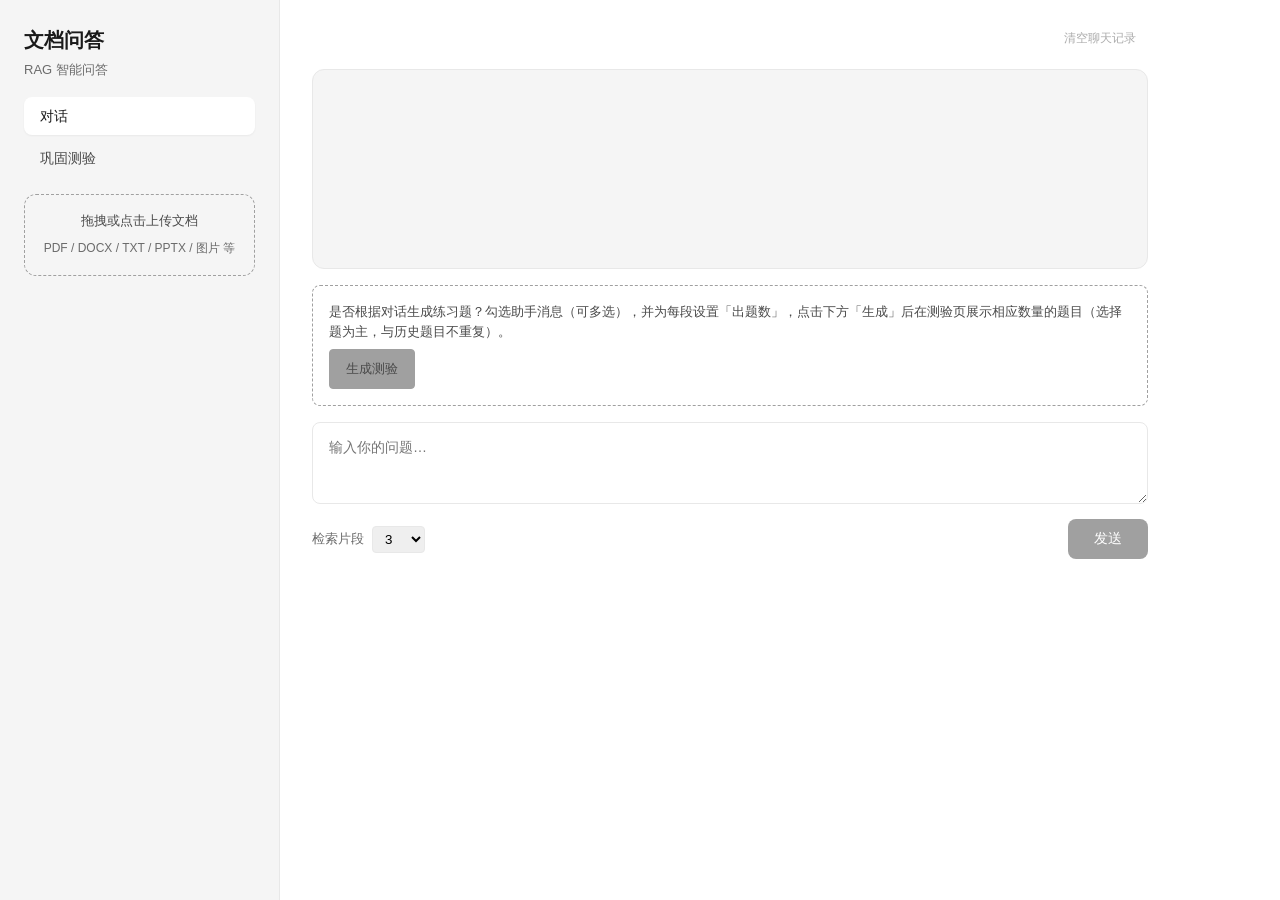
<file: frontend/index.html>
<!DOCTYPE html>
<html lang="zh-CN">
<head>
    <meta charset="UTF-8">
    <meta name="viewport" content="width=device-width, initial-scale=1.0">
    <title>文档问答 · 对话</title>
    <link rel="stylesheet" href="styles.css">
</head>
<body class="app-shell">
    <aside class="sidebar" aria-label="导览">
        <div class="sidebar-brand">
            <h1>文档问答</h1>
            <p class="subtitle">RAG 智能问答</p>
        </div>
        <nav class="sidebar-nav">
            <a href="index.html" class="nav-link active">对话</a>
            <a href="quiz.html" class="nav-link">巩固测验</a>
        </nav>
        <div class="sidebar-upload">
            <div class="upload-zone compact" id="uploadZone">
                <div class="upload-content">
                    <p>拖拽或点击上传文档</p>
                    <span class="hint">PDF / DOCX / TXT / PPTX / 图片 等</span>
                </div>
                <input type="file" id="fileInput" multiple hidden>
            </div>
            <div class="file-list" id="fileList"></div>
        </div>
    </aside>

    <main class="main-panel">
        <section class="chat-section">
            <div class="chat-toolbar">
                <button type="button" id="clearChatBtn" class="chat-toolbar-btn" disabled>清空聊天记录</button>
            </div>
            <div id="chatMessages" class="chat-messages" aria-live="polite"></div>
            <div class="chat-generate-bar" id="generateBar">
                <p class="generate-hint">是否根据对话生成练习题？勾选助手消息（可多选），并为每段设置「出题数」，点击下方「生成」后在测验页展示相应数量的题目（选择题为主，与历史题目不重复）。</p>
                <button type="button" id="generateQuizBtn" class="submit-btn secondary-btn" disabled>生成测验</button>
            </div>
            <div class="chat-composer">
                <textarea id="questionInput" placeholder="输入你的问题…" rows="3"></textarea>
                <div class="controls">
                    <label class="inline-label">
                        检索片段
                        <select id="topKSelect">
                            <option value="1">1</option>
                            <option value="3" selected>3</option>
                            <option value="5">5</option>
                            <option value="10">10</option>
                        </select>
                    </label>
                    <button id="submitBtn" class="submit-btn" disabled>
                        <span class="btn-text">发送</span>
                        <span class="btn-loading">
                            <svg class="spinner" viewBox="0 0 24 24">
                                <circle cx="12" cy="12" r="10" stroke="currentColor" stroke-width="2" fill="none" stroke-dasharray="60" stroke-linecap="round"/>
                            </svg>
                        </span>
                    </button>
                </div>
            </div>
        </section>

        <section class="result-section" id="resultSection">
            <div class="sources-card" id="sourcesCard">
                <div class="card-header" id="sourcesHeader">
                    <h3>相关文档片段 <span class="count" id="sourcesCount"></span></h3>
                    <button type="button" class="toggle-btn" id="toggleSources" aria-expanded="true">
                        <svg viewBox="0 0 24 24" fill="none" stroke="currentColor" stroke-width="2">
                            <path d="M6 9l6 6 6-6"/>
                        </svg>
                    </button>
                </div>
                <div class="card-body" id="sourcesBody">
                    <div class="notice-banner" id="kbNotice" style="display:none"></div>
                    <div class="sources-list" id="sourcesList"></div>
                </div>
            </div>
        </section>
    </main>

    <div class="toast" id="toast">
        <span class="toast-message"></span>
    </div>

    <script src="app.js"></script>
</body>
</html>
</file>
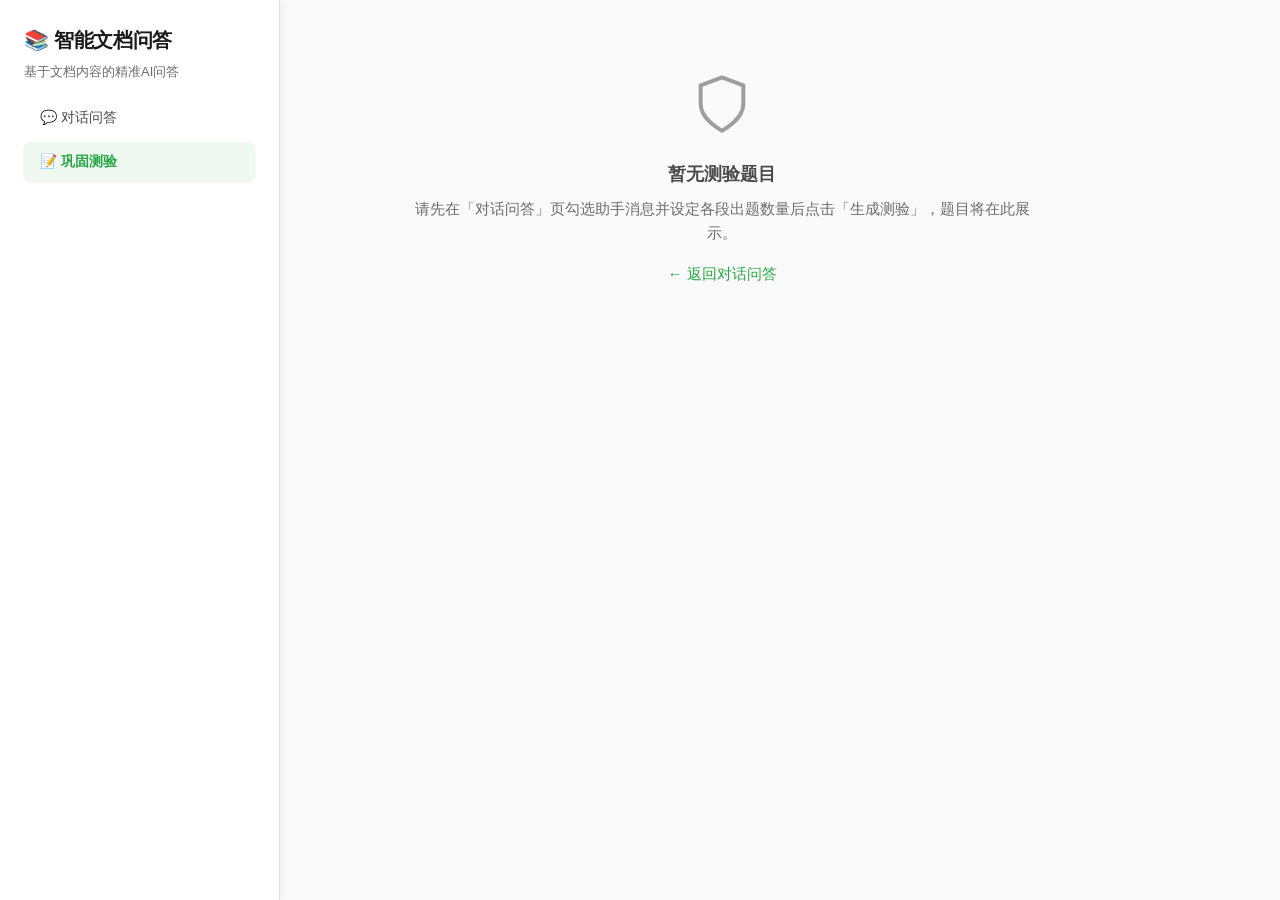
<file: quiz.html>
<!DOCTYPE html>
<html lang="zh-CN">
<head>
    <meta charset="UTF-8">
    <meta name="viewport" content="width=device-width, initial-scale=1.0">
    <meta name="description" content="巩固测验 - 基于文档问答生成的练习题">
    <title>📝 巩固测验</title>
    <link rel="stylesheet" href="styles.css">
    <link rel="icon" type="image/x-icon" href="data:image/svg+xml;utf8,<svg xmlns='http://www.w3.org/2000/svg' viewBox='0 0 24 24' fill='%2328a745'><path d='M12 2C6.48 2 2 6.48 2 12s4.48 10 10 10 10-4.48 10-10S17.52 2 12 2zm-2 15l-5-5 1.41-1.41L10 14.17l7.59-7.59L19 8l-9 9z'/></svg>">
</head>
<body class="app-shell">
    <aside class="sidebar" aria-label="导览">
        <div class="sidebar-brand">
            <h1>📚 智能文档问答</h1>
            <p class="subtitle">基于文档内容的精准AI问答</p>
        </div>
        <nav class="sidebar-nav">
            <a href="index.html" class="nav-link">💬 对话问答</a>
            <a href="quiz.html" class="nav-link active">📝 巩固测验</a>
        </nav>
    </aside>

    <main class="main-panel quiz-page">
        <section class="quiz-section">
            <div id="quizEmpty" class="quiz-empty">
                <div style="margin-bottom: var(--spacing-md);">
                    <svg viewBox="0 0 24 24" width="64" height="64" fill="none" stroke="currentColor" stroke-width="1.5" style="color: var(--color-gray-300);">
                        <path d="M12 22s8-4 8-10V5l-8-3-8 3v7c0 6 8 10 8 10z"/>
                    </svg>
                </div>
                <h3 style="color: var(--color-gray-700); margin-bottom: var(--spacing-sm);">暂无测验题目</h3>
                <p style="color: var(--color-gray-500); line-height: 1.6;">
                    请先在「对话问答」页勾选助手消息并设定各段出题数量后点击「生成测验」，题目将在此展示。
                </p>
                <a href="index.html" class="link-btn">← 返回对话问答</a>
            </div>
            
            <div id="quizInteractive" style="display:none">
                <div class="card-header" style="background: var(--primary-light); border-color: var(--primary-color);">
                    <h2 class="quiz-page-title">📝 巩固测验</h2>
                    <span class="hint" id="quizTypeHint" style="background: var(--primary-color); color: white; padding: 4px 8px; border-radius: var(--radius-sm);">混合题型</span>
                </div>
                
                <div class="card-body">
                    <div id="quizBody"></div>
                </div>
                
                <div class="quiz-actions">
                    <button type="button" id="submitQuizBtn" class="submit-btn">✅ 提交判分</button>
                    <button type="button" id="resetQuizBtn" class="secondary-btn" style="margin-left: var(--spacing-sm);">🔄 重新答题</button>
                </div>
            </div>
            
            <div id="gradeCard" class="grade-card" style="display:none;">
                <div class="card-header">
                    <h3>🎯 判分结果</h3>
                    <button type="button" id="restartQuizBtn" class="secondary-btn">🔄 重新测验</button>
                </div>
                
                <div class="card-body">
                    <div class="grade-summary" id="gradeSummary"></div>
                    <div class="grade-items" id="gradeItems"></div>
                    <div class="grade-analysis" id="gradeAnalysis"></div>
                </div>
            </div>
        </section>
    </main>

    <div class="toast" id="toast">
        <span class="toast-message"></span>
    </div>

    <script>
(function () {
    const isGitHubPages = window.location.hostname.endsWith('github.io');
    function resolveDefaultApiBase() {
        if (isGitHubPages) {
            return 'https://kitty-collapse-ivory-vol.trycloudflare.com';
        }
        if (window.location.protocol === 'file:') {
            return 'http://127.0.0.1:8000';
        }
        var port = window.location.port;
        var devPorts = { '5500': 1, '5501': 1, '3000': 1, '5173': 1, '4173': 1, '8080': 1 };
        if (port && devPorts[port]) {
            return window.location.protocol + '//' + window.location.hostname + ':8000';
        }
        return window.location.origin;
    }
    const DEFAULT_API_BASE = resolveDefaultApiBase();
    const storedApiBase = localStorage.getItem('RAG_API_BASE');
    const stale = new Set(['http://35.77.38.184:8000', 'http://35.77.38.184:8001', 'https://kitty-collapse-ivory-vol.trycloudflare.com']);
    const API_BASE = String(window.__API_BASE__ || (storedApiBase && !stale.has(storedApiBase) ? storedApiBase : DEFAULT_API_BASE)).replace(/\/+$/, '');
    const LAST_QUIZ_KEY = 'RAG_LAST_QUIZ';
    const SID_KEY = 'RAG_SESSION_ID';
    const SEC_KEY = 'RAG_SESSION_SECRET';

    const el = {
        empty: document.getElementById('quizEmpty'),
        interactive: document.getElementById('quizInteractive'),
        quizBody: document.getElementById('quizBody'),
        submitBtn: document.getElementById('submitQuizBtn'),
        resetBtn: document.getElementById('resetQuizBtn'),
        restartBtn: document.getElementById('restartQuizBtn'),
        gradeCard: document.getElementById('gradeCard'),
        gradeSummary: document.getElementById('gradeSummary'),
        gradeItems: document.getElementById('gradeItems'),
        gradeAnalysis: document.getElementById('gradeAnalysis'),
        toast: document.getElementById('toast'),
        quizTypeHint: document.getElementById('quizTypeHint')
    };

    function showToast(message, isError = false, isSuccess = false) {
        const toast = el.toast;
        const messageEl = toast.querySelector('.toast-message');
        messageEl.textContent = message;
        
        // 重置样式
        toast.className = 'toast';
        
        if (isError) {
            toast.classList.add('error');
        } else if (isSuccess) {
            toast.classList.add('success');
        }
        
        toast.classList.add('show');
        setTimeout(() => toast.classList.remove('show'), 3500);
    }

    function authHeaders() {
        var h = {};
        var access = (localStorage.getItem('RAG_ACCESS_TOKEN') || '').trim();
        if (access) h['Authorization'] = 'Bearer ' + access;
        var sec = (localStorage.getItem(SEC_KEY) || '').trim();
        if (sec) h['X-Session-Secret'] = sec;
        return h;
    }

    function quizTypeLabel(t) {
        if (t === 'tf') return '判断题';
        if (t === 'single') return '单选题';
        if (t === 'multi') return '多选题';
        return t || '题目';
    }

    function getQuizTypeEmoji(t) {
        if (t === 'tf') return '✓✗';
        if (t === 'single') return '🔘';
        if (t === 'multi') return '☑️';
        return '❔';
    }

    var currentQuiz = null;

    function renderQuiz(quiz) {
        currentQuiz = quiz;
        el.empty.style.display = 'none';
        el.interactive.style.display = 'block';
        el.quizBody.innerHTML = '';
        
        // 统计题型分布
        const typeCounts = {};
        quiz.items.forEach(item => {
            typeCounts[item.type] = (typeCounts[item.type] || 0) + 1;
        });
        
        // 更新题型提示
        const typeLabels = Object.entries(typeCounts).map(([type, count]) => {
            return `${quizTypeLabel(type)}(${count})`;
        }).join(' / ');
        el.quizTypeHint.textContent = typeLabels;

        quiz.items.forEach(function (item, i) {
            var wrap = document.createElement('div');
            wrap.className = 'quiz-item';
            
            var title = document.createElement('div');
            title.className = 'quiz-q-title';
            title.innerHTML = `
                <span style="margin-right: 8px;">${getQuizTypeEmoji(item.type)}</span>
                ${(i + 1)}. ${(item.question || '')}
                <span style="float: right; font-size: 12px; color: var(--color-gray-500);">
                    ${quizTypeLabel(item.type)} · ${item.score || 10}分
                </span>
            `;
            wrap.appendChild(title);
            
            if ((item.type === 'tf' || item.type === 'single') && item.options) {
                item.options.forEach(function (opt, optIndex) {
                    var lab = document.createElement('label');
                    lab.className = 'quiz-option';
                    
                    var optionCard = document.createElement('div');
                    optionCard.style.display = 'flex';
                    optionCard.style.alignItems = 'flex-start';
                    optionCard.style.gap = '8px';
                    optionCard.style.width = '100%';
                    
                    var inp = document.createElement('input');
                    inp.type = 'radio';
                    inp.name = 'quiz-opt-' + i;
                    inp.value = opt;
                    inp.id = 'quiz-opt-' + i + '-' + optIndex;
                    inp.style.marginTop = '2px';
                    
                    var optionText = document.createElement('div');
                    optionText.style.flex = '1';
                    optionText.innerHTML = opt;
                    
                    optionCard.appendChild(inp);
                    optionCard.appendChild(optionText);
                    lab.appendChild(optionCard);
                    wrap.appendChild(lab);
                });
            } else if (item.type === 'multi' && item.options) {
                var hint = document.createElement('div');
                hint.style.cssText = 'font-size:13px;color:var(--color-gray-600);margin-bottom:8px;';
                hint.textContent = 'Select all that apply (choose every correct option).';
                wrap.appendChild(hint);
                item.options.forEach(function (opt, optIndex) {
                    var lab = document.createElement('label');
                    lab.className = 'quiz-option';
                    var optionCard = document.createElement('div');
                    optionCard.style.display = 'flex';
                    optionCard.style.alignItems = 'flex-start';
                    optionCard.style.gap = '8px';
                    optionCard.style.width = '100%';
                    var inp = document.createElement('input');
                    inp.type = 'checkbox';
                    inp.name = 'quiz-multi-' + i;
                    inp.value = String(optIndex);
                    inp.id = 'quiz-multi-' + i + '-' + optIndex;
                    inp.style.marginTop = '2px';
                    var optionText = document.createElement('div');
                    optionText.style.flex = '1';
                    optionText.innerHTML = opt;
                    optionCard.appendChild(inp);
                    optionCard.appendChild(optionText);
                    lab.appendChild(optionCard);
                    wrap.appendChild(lab);
                });
            } else {
                var err = document.createElement('div');
                err.style.color = 'crimson';
                err.textContent = 'Unsupported question type: ' + (item.type || '');
                wrap.appendChild(err);
            }
            
            el.quizBody.appendChild(wrap);
        });
    }

    function renderGrade(data) {
        el.interactive.style.display = 'none';
        el.gradeCard.style.display = 'block';
        
        // 计算总分和正确率
        const totalScore = data.total_score || 0;
        const maxTotal = data.max_total_score || 100;
        const accuracy = maxTotal > 0 ? ((totalScore / maxTotal) * 100).toFixed(1) : 0;
        
        // 确定表现评价
        let performance = '';
        let performanceClass = '';
        if (accuracy >= 90) {
            performance = '🎉 优秀';
            performanceClass = 'success';
        } else if (accuracy >= 70) {
            performance = '👍 良好';
            performanceClass = 'info';
        } else if (accuracy >= 60) {
            performance = '🔰 及格';
            performanceClass = 'warning';
        } else {
            performance = '⚠️ 需要努力';
            performanceClass = 'error';
        }

        el.gradeSummary.innerHTML = `
            <div style="display: flex; justify-content: space-between; align-items: center; margin-bottom: var(--spacing-sm);">
                <span>总分：${totalScore} / ${maxTotal} 分</span>
                <span class="performance-badge ${performanceClass}" style="
                    padding: 4px 12px;
                    border-radius: 20px;
                    font-size: 12px;
                    font-weight: 500;
                    background: ${performanceClass === 'success' ? '#d4edda' : 
                               performanceClass === 'info' ? '#d1ecf1' : 
                               performanceClass === 'warning' ? '#fff3cd' : '#f8d7da'};
                    color: ${performanceClass === 'success' ? '#155724' : 
                            performanceClass === 'info' ? '#0c5460' : 
                            performanceClass === 'warning' ? '#856404' : '#721c24'};
                ">${performance} (${accuracy}%)</span>
            </div>
            <div style="font-size: 13px; color: var(--color-gray-500);">
                完成时间：${new Date().toLocaleString('zh-CN')}
            </div>
        `;

        el.gradeItems.innerHTML = '';
        (data.items || []).forEach(function (row, index) {
            var div = document.createElement('div');
            div.className = 'grade-item';
            
            // 题目状态
            const isCorrect = row.score >= row.max_score * 0.8;
            const statusEmoji = isCorrect ? '✅' : '❌';
            const statusClass = isCorrect ? 'success' : 'error';
            
            div.innerHTML = `
                <div class="grade-item-head">
                    <span style="display: flex; align-items: center; gap: 8px;">
                        ${statusEmoji}
                        <span>第 ${index + 1} 题 [${row.question_type || ''}]</span>
                    </span>
                    <span style="font-weight: 600; color: ${isCorrect ? 'var(--success-color)' : 'var(--error-color)'}">
                        ${row.score || 0} / ${row.max_score || 10} 分
                    </span>
                </div>
                <div class="grade-item-detail">
                    <div style="margin-bottom: 8px;">
                        <strong style="color: var(--color-gray-700);">题目：</strong>
                        <span style="color: var(--color-gray-700);">${row.question || ''}</span>
                    </div>
                    <div style="margin-bottom: 8px;">
                        <strong style="color: var(--color-gray-600);">你的答案：</strong>
                        <span style="color: var(--color-gray-700);">${row.user_answer || '（空）'}</span>
                    </div>
                    <div style="margin-bottom: 8px;">
                        <strong style="color: ${isCorrect ? 'var(--success-color)' : 'var(--error-color)'}">标准${isCorrect ? '答案' : '参考答案'}：</strong>
                        <span style="color: var(--color-gray-800); font-weight: 500;">${row.correct_answer || ''}</span>
                    </div>
                    ${row.comment ? `
                        <div style="padding: 12px; background: var(--color-gray-50); border-radius: var(--radius-sm); margin-top: 8px;">
                            <strong style="color: var(--color-gray-700);">老师点评：</strong>
                            <span style="color: var(--color-gray-800);">${row.comment}</span>
                        </div>
                    ` : ''}
                </div>
            `;
            el.gradeItems.appendChild(div);
        });
        
        el.gradeAnalysis.innerHTML = data.analysis ? `
            <div style="padding: var(--spacing-md); background: var(--primary-light); border-radius: var(--radius-md);">
                <strong style="color: var(--primary-color); display: block; margin-bottom: 8px;">📊 综合分析：</strong>
                <p style="color: var(--color-gray-800); margin: 0;">${data.analysis}</p>
            </div>
        ` : '';
        
        showToast('判分完成！', false, true);
    }

    async function submitGrade() {
        if (!currentQuiz || !localStorage.getItem(SID_KEY)) {
            showToast('没有可提交的测验', true);
            return;
        }
        
        var items = currentQuiz.items;
        var answers = items.map(function (item, i) {
            if (item.type === 'tf' || item.type === 'single') {
                var sel = el.quizBody.querySelector('input[name="quiz-opt-' + i + '"]:checked');
                return sel ? sel.value : '';
            }
            if (item.type === 'multi') {
                var cbs = el.quizBody.querySelectorAll('input[name="quiz-multi-' + i + '"]:checked');
                return Array.from(cbs).map(function (cb) { return cb.value; }).sort(function (a, b) {
                    return Number(a) - Number(b);
                }).join(',');
            }
            return '';
        });
        
        var need = items.length;
        if (answers.length !== need || answers.some(function (a) { return !String(a).trim(); })) {
            showToast('请完成全部 ' + need + ' 道题后再提交', true);
            return;
        }
        
        el.submitBtn.disabled = true;
        el.submitBtn.innerHTML = '<span class="btn-loading"><svg class="spinner" viewBox="0 0 24 24"><circle cx="12" cy="12" r="10" stroke="currentColor" stroke-width="2" fill="none" stroke-dasharray="60" stroke-linecap="round"/></svg></span>';
        
        try {
            var res = await fetch(
                API_BASE + '/api/v1/sessions/' + encodeURIComponent(localStorage.getItem(SID_KEY)) + '/quiz/' + encodeURIComponent(currentQuiz.quiz_id) + '/grade',
                {
                    method: 'POST',
                    headers: Object.assign({ 'Content-Type': 'application/json' }, authHeaders()),
                    body: JSON.stringify({ answers: answers })
                }
            );
            
            if (!res.ok) {
                var t = await res.text();
                throw new Error(t || '判分失败');
            }
            
            var data = await res.json();
            renderGrade(data);
        } catch (e) {
            showToast(e.message || '判分失败', true);
        } finally {
            el.submitBtn.disabled = false;
            el.submitBtn.innerHTML = '✅ 提交判分';
        }
    }

    function resetQuiz() {
        if (!currentQuiz) return;
        
        if (window.confirm('确定要清除当前答案，重新答题吗？')) {
            renderQuiz(currentQuiz);
            showToast('已重置答题状态', false, true);
        }
    }

    function restartQuiz() {
        if (window.confirm('确定要重新开始测验吗？将返回对话页生成新的题目。')) {
            sessionStorage.removeItem(LAST_QUIZ_KEY);
            window.location.href = 'index.html';
        }
    }

    el.submitBtn.addEventListener('click', submitGrade);
    el.resetBtn.addEventListener('click', resetQuiz);
    el.restartBtn.addEventListener('click', restartQuiz);

    // 键盘快捷键
    document.addEventListener('keydown', (e) => {
        // Ctrl/Cmd + Enter 提交答案
        if ((e.ctrlKey || e.metaKey) && e.key === 'Enter' && !el.submitBtn.disabled) {
            e.preventDefault();
            submitGrade();
        }
        // Ctrl/Cmd + R 重置答题
        if ((e.ctrlKey || e.metaKey) && e.key === 'r' && e.shiftKey) {
            e.preventDefault();
            resetQuiz();
        }
    });

    try {
        var raw = sessionStorage.getItem(LAST_QUIZ_KEY);
        if (raw) {
            var quiz = JSON.parse(raw);
            if (quiz && quiz.quiz_id && quiz.items && quiz.items.length > 0) {
                renderQuiz(quiz);
            }
        }
    } catch (e) {
        console.error(e);
        showToast('加载测验失败', true);
    }
})();
    </script>
</body>
</html>
</file>
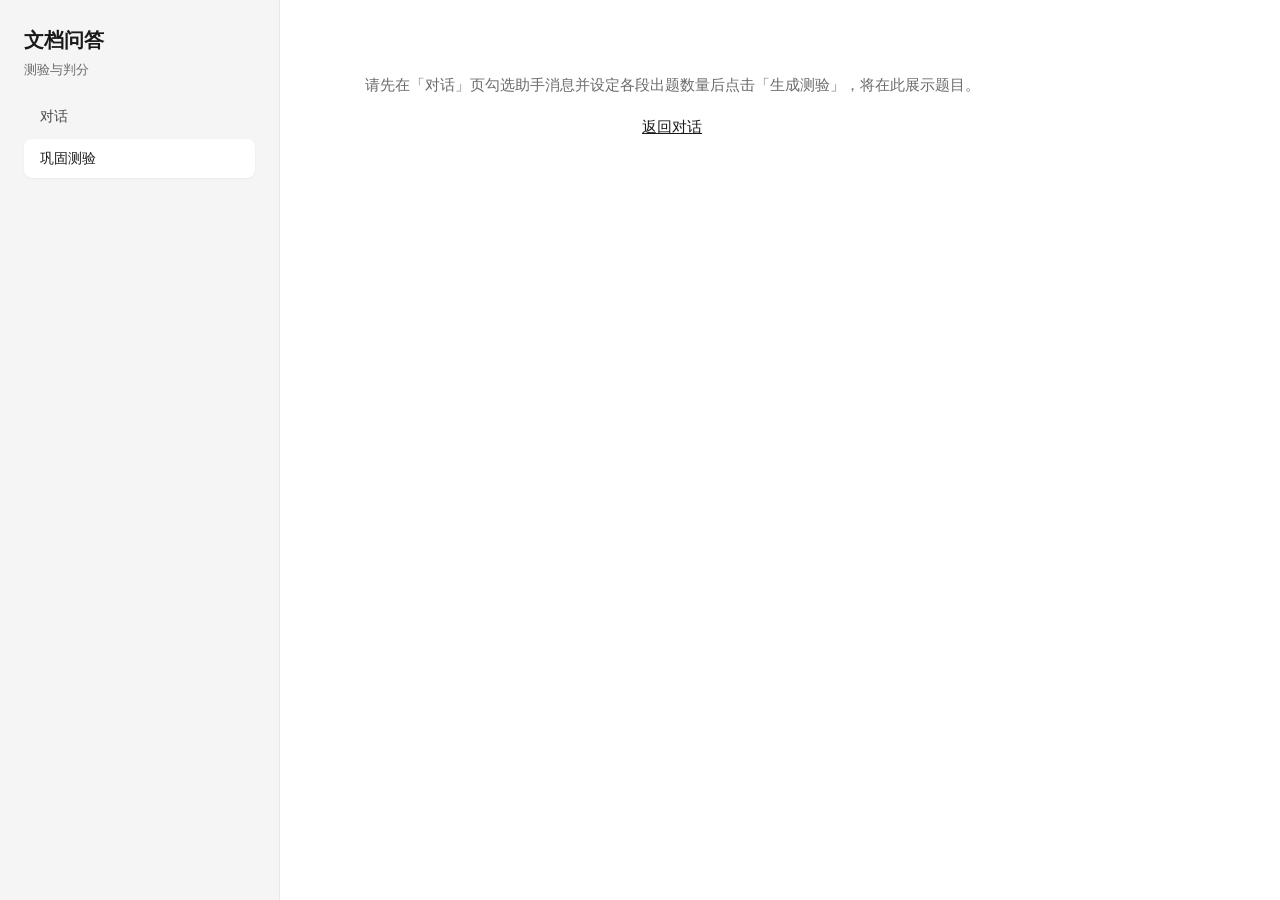
<file: frontend/quiz.html>
<!DOCTYPE html>
<html lang="zh-CN">
<head>
    <meta charset="UTF-8">
    <meta name="viewport" content="width=device-width, initial-scale=1.0">
    <title>巩固测验</title>
    <link rel="stylesheet" href="styles.css">
</head>
<body class="app-shell">
    <aside class="sidebar" aria-label="导览">
        <div class="sidebar-brand">
            <h1>文档问答</h1>
            <p class="subtitle">测验与判分</p>
        </div>
        <nav class="sidebar-nav">
            <a href="index.html" class="nav-link">对话</a>
            <a href="quiz.html" class="nav-link active">巩固测验</a>
        </nav>
    </aside>

    <main class="main-panel quiz-page">
        <section class="quiz-section">
            <div id="quizEmpty" class="quiz-empty">
                <p>请先在「对话」页勾选助手消息并设定各段出题数量后点击「生成测验」，将在此展示题目。</p>
                <a href="index.html" class="link-btn">返回对话</a>
            </div>
            <div id="quizInteractive" style="display:none">
                <h2 class="quiz-page-title">巩固测验 <span class="hint" id="quizTypeHint">选择题 / 填空 / 简答</span></h2>
                <div id="quizBody"></div>
                <div class="quiz-actions">
                    <button type="button" id="submitQuizBtn" class="submit-btn">提交判分</button>
                </div>
            </div>
            <div id="gradeCard" class="grade-card" style="display:none">
                <h3>判分结果</h3>
                <div class="grade-summary" id="gradeSummary"></div>
                <div class="grade-items" id="gradeItems"></div>
                <div class="grade-analysis" id="gradeAnalysis"></div>
            </div>
        </section>
    </main>

    <div class="toast" id="toast">
        <span class="toast-message"></span>
    </div>

    <script>
(function () {
    const isGitHubPages = window.location.hostname.endsWith('github.io');
    function resolveDefaultApiBase() {
        if (isGitHubPages) {
            return 'https://kitty-collapse-ivory-vol.trycloudflare.com';
        }
        if (window.location.protocol === 'file:') {
            return 'http://127.0.0.1:8000';
        }
        var port = window.location.port;
        var devPorts = { '5500': 1, '5501': 1, '3000': 1, '5173': 1, '4173': 1, '8080': 1 };
        if (port && devPorts[port]) {
            return window.location.protocol + '//' + window.location.hostname + ':8000';
        }
        return window.location.origin;
    }
    const DEFAULT_API_BASE = resolveDefaultApiBase();
    const storedApiBase = localStorage.getItem('RAG_API_BASE');
    const stale = new Set(['http://35.77.38.184:8000', 'http://35.77.38.184:8001', 'https://kitty-collapse-ivory-vol.trycloudflare.com']);
    const API_BASE = String(window.__API_BASE__ || (storedApiBase && !stale.has(storedApiBase) ? storedApiBase : DEFAULT_API_BASE)).replace(/\/+$/, '');
    const LAST_QUIZ_KEY = 'RAG_LAST_QUIZ';
    const SID_KEY = 'RAG_SESSION_ID';
    const SEC_KEY = 'RAG_SESSION_SECRET';

    const el = {
        empty: document.getElementById('quizEmpty'),
        interactive: document.getElementById('quizInteractive'),
        quizBody: document.getElementById('quizBody'),
        submitBtn: document.getElementById('submitQuizBtn'),
        gradeCard: document.getElementById('gradeCard'),
        gradeSummary: document.getElementById('gradeSummary'),
        gradeItems: document.getElementById('gradeItems'),
        gradeAnalysis: document.getElementById('gradeAnalysis'),
        toast: document.getElementById('toast')
    };

    function toast(msg, err) {
        el.toast.querySelector('.toast-message').textContent = msg;
        el.toast.classList.toggle('error', !!err);
        el.toast.classList.add('show');
        setTimeout(function () { el.toast.classList.remove('show'); }, 3200);
    }

    function authHeaders() {
        var h = {};
        var access = (localStorage.getItem('RAG_ACCESS_TOKEN') || '').trim();
        if (access) h['Authorization'] = 'Bearer ' + access;
        var sec = (localStorage.getItem(SEC_KEY) || '').trim();
        if (sec) h['X-Session-Secret'] = sec;
        return h;
    }

    function quizTypeLabel(t) {
        if (t === 'tf') return '判断题';
        if (t === 'single') return '单选题';
        if (t === 'multi') return '多选题';
        return t || '题目';
    }

    var currentQuiz = null;

    function renderQuiz(quiz) {
        currentQuiz = quiz;
        el.empty.style.display = 'none';
        el.interactive.style.display = '';
        el.quizBody.innerHTML = '';
        quiz.items.forEach(function (item, i) {
            var wrap = document.createElement('div');
            wrap.className = 'quiz-item';
            var title = document.createElement('div');
            title.className = 'quiz-q-title';
            title.textContent = (i + 1) + '. [' + quizTypeLabel(item.type) + '] ' + (item.question || '');
            wrap.appendChild(title);
            if ((item.type === 'tf' || item.type === 'single') && item.options) {
                item.options.forEach(function (opt, optIndex) {
                    var lab = document.createElement('label');
                    lab.className = 'quiz-option';
                    var inp = document.createElement('input');
                    inp.type = 'radio';
                    inp.name = 'quiz-opt-' + i;
                    inp.value = opt;
                    inp.id = 'quiz-opt-' + i + '-' + optIndex;
                    lab.appendChild(inp);
                    lab.appendChild(document.createTextNode(' ' + opt));
                    wrap.appendChild(lab);
                });
            } else if (item.type === 'multi' && item.options) {
                item.options.forEach(function (opt, optIndex) {
                    var lab = document.createElement('label');
                    lab.className = 'quiz-option';
                    var inp = document.createElement('input');
                    inp.type = 'checkbox';
                    inp.name = 'quiz-multi-' + i;
                    inp.value = String(optIndex);
                    inp.id = 'quiz-multi-' + i + '-' + optIndex;
                    lab.appendChild(inp);
                    lab.appendChild(document.createTextNode(' ' + opt));
                    wrap.appendChild(lab);
                });
            } else {
                wrap.appendChild(document.createTextNode('Unsupported type: ' + (item.type || '')));
            }
            el.quizBody.appendChild(wrap);
        });
    }

    function renderGrade(data) {
        el.gradeCard.style.display = '';
        el.gradeSummary.textContent = '总分：' + (data.total_score || 0) + ' / ' + (data.max_total_score || 100);
        el.gradeItems.innerHTML = '';
        (data.items || []).forEach(function (row) {
            var div = document.createElement('div');
            div.className = 'grade-item';
            div.innerHTML = '<div class="grade-item-head">第 ' + ((row.index || 0) + 1) + ' 题 [' + (row.question_type || '') + '] · ' + (row.score || 0) + ' / ' + (row.max_score || 20) + ' 分</div>' +
                '<div class="grade-item-detail">你的答案：' + (row.user_answer || '（空）') + '\n标准答案：' + (row.correct_answer || '') + '\n点评：' + (row.comment || '') + '</div>';
            el.gradeItems.appendChild(div);
        });
        el.gradeAnalysis.textContent = data.analysis || '';
    }

    async function submitGrade() {
        if (!currentQuiz || !localStorage.getItem(SID_KEY)) {
            toast('没有可提交的测验', true);
            return;
        }
        var items = currentQuiz.items;
        var answers = items.map(function (item, i) {
            if (item.type === 'tf' || item.type === 'single') {
                var sel = el.quizBody.querySelector('input[name="quiz-opt-' + i + '"]:checked');
                return sel ? sel.value : '';
            }
            if (item.type === 'multi') {
                var cbs = el.quizBody.querySelectorAll('input[name="quiz-multi-' + i + '"]:checked');
                return Array.from(cbs).map(function (cb) { return cb.value; }).sort(function (a, b) {
                    return Number(a) - Number(b);
                }).join(',');
            }
            return '';
        });
        var need = items.length;
        if (answers.length !== need || answers.some(function (a) { return !String(a).trim(); })) {
            toast('请完成全部 ' + need + ' 道题', true);
            return;
        }
        el.submitBtn.disabled = true;
        try {
            var res = await fetch(
                API_BASE + '/api/v1/sessions/' + encodeURIComponent(localStorage.getItem(SID_KEY)) + '/quiz/' + encodeURIComponent(currentQuiz.quiz_id) + '/grade',
                {
                    method: 'POST',
                    headers: Object.assign({ 'Content-Type': 'application/json' }, authHeaders()),
                    body: JSON.stringify({ answers: answers })
                }
            );
            if (!res.ok) {
                var t = await res.text();
                throw new Error(t || '判分失败');
            }
            var data = await res.json();
            renderGrade(data);
            toast('判分完成');
        } catch (e) {
            toast(e.message || '判分失败', true);
        } finally {
            el.submitBtn.disabled = false;
        }
    }

    el.submitBtn.addEventListener('click', submitGrade);

    try {
        var raw = sessionStorage.getItem(LAST_QUIZ_KEY);
        if (raw) {
            var quiz = JSON.parse(raw);
            if (quiz && quiz.quiz_id && quiz.items && quiz.items.length > 0) {
                renderQuiz(quiz);
            }
        }
    } catch (e) {
        console.error(e);
    }
})();
    </script>
</body>
</html>
</file>
<file: frontend/styles.css>
/* ========================================
   极简主义文档问答前端 - 样式表
   ======================================== */

/* CSS Variables */
:root {
    --color-black: #1a1a1a;
    --color-gray-900: #2a2a2a;
    --color-gray-700: #4a4a4a;
    --color-gray-500: #6b6b6b;
    --color-gray-300: #a0a0a0;
    --color-gray-100: #e8e8e8;
    --color-gray-50: #f5f5f5;
    --color-white: #ffffff;
    
    --font-family: -apple-system, BlinkMacSystemFont, "Segoe UI", "PingFang SC", "Hiragino Sans GB", "Microsoft YaHei", sans-serif;
    
    --spacing-xs: 4px;
    --spacing-sm: 8px;
    --spacing-md: 16px;
    --spacing-lg: 24px;
    --spacing-xl: 32px;
    --spacing-2xl: 48px;
    
    --radius-sm: 4px;
    --radius-md: 8px;
    --radius-lg: 12px;
    
    --shadow-sm: 0 1px 2px rgba(0, 0, 0, 0.05);
    --shadow-md: 0 4px 12px rgba(0, 0, 0, 0.08);
    
    --transition-fast: 150ms ease;
    --transition-normal: 250ms ease;
    --transition-slow: 400ms ease;
}

/* Reset & Base */
*, *::before, *::after {
    box-sizing: border-box;
    margin: 0;
    padding: 0;
}

body {
    font-family: var(--font-family);
    font-size: 15px;
    line-height: 1.6;
    color: var(--color-gray-700);
    background-color: var(--color-white);
    min-height: 100vh;
}

/* Container */
.container {
    max-width: 800px;
    margin: 0 auto;
    padding: var(--spacing-2xl) var(--spacing-lg);
}

/* Header */
.header {
    text-align: center;
    margin-bottom: var(--spacing-2xl);
}

.header h1 {
    font-size: 28px;
    font-weight: 500;
    color: var(--color-black);
    letter-spacing: 2px;
    margin-bottom: var(--spacing-sm);
}

.subtitle {
    font-size: 14px;
    color: var(--color-gray-500);
    font-weight: 400;
}

/* Upload Section */
.upload-section {
    margin-bottom: var(--spacing-xl);
}

.upload-zone {
    border: 1.5px dashed var(--color-gray-300);
    border-radius: var(--radius-lg);
    padding: var(--spacing-xl);
    text-align: center;
    cursor: pointer;
    transition: all var(--transition-normal);
    background: var(--color-gray-50);
}

.upload-zone:hover {
    border-color: var(--color-gray-500);
    background: var(--color-white);
}

.upload-zone.dragover {
    border-color: var(--color-black);
    background: var(--color-white);
}

.upload-content {
    display: flex;
    flex-direction: column;
    align-items: center;
    gap: var(--spacing-sm);
}

.upload-icon {
    width: 40px;
    height: 40px;
    color: var(--color-gray-300);
    margin-bottom: var(--spacing-xs);
}

.upload-content p {
    font-size: 15px;
    color: var(--color-gray-700);
}

.upload-content .link {
    color: var(--color-black);
    text-decoration: underline;
    text-underline-offset: 2px;
}

.upload-content .hint {
    font-size: 12px;
    color: var(--color-gray-500);
}

/* File List */
.file-list {
    display: flex;
    flex-wrap: wrap;
    gap: var(--spacing-sm);
    margin-top: var(--spacing-md);
}

.file-item {
    display: flex;
    align-items: center;
    gap: var(--spacing-sm);
    padding: var(--spacing-sm) var(--spacing-md);
    background: var(--color-gray-50);
    border-radius: var(--radius-sm);
    font-size: 13px;
    color: var(--color-gray-700);
    animation: fadeIn var(--transition-normal);
}

.file-item .file-icon {
    width: 16px;
    height: 16px;
    color: var(--color-gray-500);
}

.file-item .file-name {
    flex: 1;
    min-width: 0;
    max-width: 200px;
    overflow: hidden;
    text-overflow: ellipsis;
    white-space: nowrap;
}

.file-item .file-size {
    font-size: 12px;
    color: var(--color-gray-500);
    flex-shrink: 0;
}

.file-item .remove-btn {
    display: flex;
    align-items: center;
    justify-content: center;
    width: 18px;
    height: 18px;
    border: none;
    background: transparent;
    color: var(--color-gray-300);
    cursor: pointer;
    border-radius: 50%;
    transition: all var(--transition-fast);
}

.file-item .remove-btn:hover {
    color: var(--color-black);
    background: var(--color-gray-100);
}

.file-item .remove-btn svg {
    width: 14px;
    height: 14px;
}

/* QA Section */
.qa-section {
    margin-bottom: var(--spacing-xl);
}

.question-wrapper {
    display: flex;
    flex-direction: column;
    gap: var(--spacing-md);
}

.security-panel {
    display: flex;
    flex-direction: column;
    gap: var(--spacing-sm);
    padding: var(--spacing-md);
    border: 1px solid var(--color-gray-100);
    border-radius: var(--radius-md);
    background: var(--color-gray-50);
}

.security-panel label {
    font-size: 13px;
    color: var(--color-gray-500);
}

.security-row {
    display: flex;
    gap: var(--spacing-sm);
}

.security-row input {
    flex: 1;
    min-width: 0;
    padding: var(--spacing-sm) var(--spacing-md);
    font-family: var(--font-family);
    font-size: 14px;
    color: var(--color-black);
    background: var(--color-white);
    border: 1px solid var(--color-gray-300);
    border-radius: var(--radius-sm);
}

.security-row input:focus {
    outline: none;
    border-color: var(--color-gray-500);
}

.security-hint {
    font-size: 12px;
    color: var(--color-gray-500);
}

.question-wrapper textarea {
    width: 100%;
    padding: var(--spacing-md);
    font-family: var(--font-family);
    font-size: 15px;
    line-height: 1.6;
    color: var(--color-black);
    background: var(--color-white);
    border: 1px solid var(--color-gray-300);
    border-radius: var(--radius-md);
    resize: none;
    transition: border-color var(--transition-fast);
}

.question-wrapper textarea:focus {
    outline: none;
    border-color: var(--color-gray-700);
}

.question-wrapper textarea::placeholder {
    color: var(--color-gray-300);
}

.controls {
    display: flex;
    justify-content: space-between;
    align-items: center;
}

.options {
    display: flex;
    align-items: center;
    gap: var(--spacing-md);
}

.options label {
    display: flex;
    align-items: center;
    gap: var(--spacing-sm);
    font-size: 13px;
    color: var(--color-gray-500);
}

.options select {
    padding: var(--spacing-xs) var(--spacing-sm);
    font-size: 13px;
    color: var(--color-gray-700);
    background: var(--color-white);
    border: 1px solid var(--color-gray-300);
    border-radius: var(--radius-sm);
    cursor: pointer;
}

.options select:focus {
    outline: none;
    border-color: var(--color-gray-500);
}

.submit-btn {
    display: flex;
    align-items: center;
    justify-content: center;
    min-width: 80px;
    height: 40px;
    padding: 0 var(--spacing-lg);
    font-family: var(--font-family);
    font-size: 14px;
    font-weight: 500;
    color: var(--color-white);
    background: var(--color-black);
    border: none;
    border-radius: var(--radius-md);
    cursor: pointer;
    transition: all var(--transition-fast);
}

.submit-btn:hover:not(:disabled) {
    background: var(--color-gray-900);
}

.submit-btn:disabled {
    background: var(--color-gray-300);
    cursor: not-allowed;
}

.submit-btn .btn-loading {
    display: none;
}

.submit-btn.loading .btn-text {
    display: none;
}

.submit-btn.loading .btn-loading {
    display: flex;
}

.submit-btn.loading .spinner {
    width: 20px;
    height: 20px;
    animation: spin 1s linear infinite;
}

.secondary-btn {
    min-width: 64px;
    padding: 0 var(--spacing-md);
    font-family: var(--font-family);
    font-size: 13px;
    color: var(--color-gray-700);
    background: var(--color-white);
    border: 1px solid var(--color-gray-300);
    border-radius: var(--radius-sm);
    cursor: pointer;
    transition: all var(--transition-fast);
}

.secondary-btn:hover {
    border-color: var(--color-gray-500);
    color: var(--color-black);
}

/* Result Section */
.result-section {
    display: none;
    flex-direction: column;
    gap: var(--spacing-md);
    animation: fadeUp var(--transition-slow);
}

.result-section.show {
    display: flex;
}

.answer-card,
.sources-card,
.quiz-card,
.grade-card {
    border: 1px solid var(--color-gray-100);
    border-radius: var(--radius-md);
    overflow: hidden;
}

.notice-banner {
    padding: var(--spacing-md);
    background: #fffbf0;
    border: 1px solid #f0e6d2;
    border-radius: var(--radius-md);
    font-size: 13px;
    color: var(--color-gray-800);
    line-height: 1.55;
}

.quiz-card .card-header .hint {
    font-size: 12px;
    font-weight: normal;
    color: var(--color-gray-500);
}

.quiz-placeholder {
    margin: 0;
    font-size: 14px;
    line-height: 1.65;
    color: var(--color-gray-700);
}

.quiz-actions {
    padding: var(--spacing-md);
    background: var(--color-gray-50);
    border-top: 1px solid var(--color-gray-100);
}

.quiz-item {
    margin-bottom: var(--spacing-lg);
}

.quiz-item:last-child {
    margin-bottom: 0;
}

.quiz-q-title {
    font-weight: 500;
    margin-bottom: var(--spacing-sm);
    font-size: 14px;
    line-height: 1.45;
}

.quiz-option {
    display: flex;
    align-items: flex-start;
    gap: 8px;
    margin: 8px 0;
    font-size: 13px;
    cursor: pointer;
}

.quiz-input,
.quiz-textarea {
    width: 100%;
    margin-top: var(--spacing-sm);
    padding: var(--spacing-sm) var(--spacing-md);
    font-family: var(--font-family);
    font-size: 13px;
    border: 1px solid var(--color-gray-200);
    border-radius: var(--radius-sm);
}

.quiz-textarea {
    resize: vertical;
    min-height: 72px;
}

.grade-summary {
    font-weight: 600;
    font-size: 16px;
    margin-bottom: var(--spacing-md);
}

.grade-item {
    margin-bottom: var(--spacing-md);
    padding-bottom: var(--spacing-md);
    border-bottom: 1px solid var(--color-gray-100);
}

.grade-item:last-child {
    border-bottom: none;
}

.grade-item-head {
    font-size: 13px;
    font-weight: 500;
    margin-bottom: 6px;
}

.grade-item-detail {
    font-size: 13px;
    color: var(--color-gray-700);
    white-space: pre-wrap;
    line-height: 1.5;
}

.grade-analysis {
    margin-top: var(--spacing-md);
    padding-top: var(--spacing-md);
    border-top: 1px solid var(--color-gray-100);
    font-size: 14px;
    line-height: 1.6;
    color: var(--color-gray-800);
}

.card-header {
    display: flex;
    justify-content: space-between;
    align-items: center;
    padding: var(--spacing-md);
    background: var(--color-gray-50);
    border-bottom: 1px solid var(--color-gray-100);
}

.card-header h3 {
    font-size: 14px;
    font-weight: 500;
    color: var(--color-gray-700);
}

.card-body {
    padding: var(--spacing-md);
}

.answer-content {
    font-size: 15px;
    line-height: 1.8;
    color: var(--color-black);
    white-space: pre-wrap;
}

.answer-content:empty::before {
    content: "正在生成答案...";
    color: var(--color-gray-500);
}

/* Sources */
.sources-card {
    transition: all var(--transition-normal);
}

.sources-card.collapsed .card-body {
    display: none;
}

.sources-card.collapsed .toggle-btn svg {
    transform: rotate(180deg);
}

.count {
    display: inline-flex;
    align-items: center;
    justify-content: center;
    min-width: 20px;
    height: 20px;
    padding: 0 var(--spacing-xs);
    font-size: 12px;
    color: var(--color-gray-500);
    background: var(--color-gray-100);
    border-radius: 10px;
    margin-left: var(--spacing-sm);
}

.toggle-btn {
    display: flex;
    align-items: center;
    justify-content: center;
    width: 28px;
    height: 28px;
    border: none;
    background: transparent;
    color: var(--color-gray-500);
    cursor: pointer;
    border-radius: var(--radius-sm);
    transition: all var(--transition-fast);
}

.toggle-btn:hover {
    background: var(--color-gray-100);
    color: var(--color-black);
}

.toggle-btn svg {
    width: 18px;
    height: 18px;
    transition: transform var(--transition-normal);
}

.sources-list {
    display: flex;
    flex-direction: column;
    gap: var(--spacing-md);
}

.source-item {
    padding: var(--spacing-md);
    background: var(--color-gray-50);
    border-radius: var(--radius-md);
    animation: fadeIn var(--transition-normal);
}

.source-meta {
    display: flex;
    align-items: center;
    gap: var(--spacing-md);
    margin-bottom: var(--spacing-sm);
    font-size: 12px;
    color: var(--color-gray-500);
}

.source-score {
    display: flex;
    align-items: center;
    gap: var(--spacing-xs);
}

.source-score::before {
    content: "";
    width: 6px;
    height: 6px;
    border-radius: 50%;
    background: var(--color-gray-300);
}

.source-page {
    color: var(--color-gray-500);
}

.source-content {
    font-size: 14px;
    line-height: 1.7;
    color: var(--color-gray-700);
}

/* Toast */
.toast {
    position: fixed;
    top: var(--spacing-lg);
    left: 50%;
    transform: translateX(-50%) translateY(-100px);
    padding: var(--spacing-sm) var(--spacing-lg);
    background: var(--color-gray-900);
    color: var(--color-white);
    font-size: 14px;
    border-radius: var(--radius-md);
    box-shadow: var(--shadow-md);
    opacity: 0;
    transition: all var(--transition-normal);
    z-index: 1000;
}

.toast.show {
    transform: translateX(-50%) translateY(0);
    opacity: 1;
}

.toast.error {
    background: #dc2626;
}

/* Animations */
@keyframes fadeIn {
    from {
        opacity: 0;
        transform: translateY(8px);
    }
    to {
        opacity: 1;
        transform: translateY(0);
    }
}

@keyframes fadeUp {
    from {
        opacity: 0;
        transform: translateY(20px);
    }
    to {
        opacity: 1;
        transform: translateY(0);
    }
}

@keyframes spin {
    from {
        transform: rotate(0deg);
    }
    to {
        transform: rotate(360deg);
    }
}

/* Responsive */
@media (max-width: 640px) {
    .container {
        padding: var(--spacing-lg) var(--spacing-md);
    }
    
    .header h1 {
        font-size: 24px;
    }
    
    .upload-zone {
        padding: var(--spacing-lg);
    }
    
    .controls {
        flex-direction: column;
        gap: var(--spacing-md);
        align-items: stretch;
    }
    
    .options {
        justify-content: center;
    }
    
    .submit-btn {
        width: 100%;
    }
}

/* Scrollbar */
::-webkit-scrollbar {
    width: 6px;
    height: 6px;
}

::-webkit-scrollbar-track {
    background: transparent;
}

::-webkit-scrollbar-thumb {
    background: var(--color-gray-300);
    border-radius: 3px;
}

::-webkit-scrollbar-thumb:hover {
    background: var(--color-gray-500);
}

/* ---------- App shell：侧栏 + 主区 ---------- */
.app-shell {
    display: flex;
    min-height: 100vh;
    align-items: stretch;
}

.sidebar {
    width: 280px;
    flex-shrink: 0;
    border-right: 1px solid var(--color-gray-100);
    padding: var(--spacing-lg);
    background: var(--color-gray-50);
    display: flex;
    flex-direction: column;
    gap: var(--spacing-md);
}

.sidebar-brand h1 {
    font-size: 20px;
    font-weight: 600;
    color: var(--color-black);
    margin-bottom: var(--spacing-xs);
}

.sidebar-brand .subtitle {
    font-size: 13px;
    color: var(--color-gray-500);
}

.sidebar-nav {
    display: flex;
    flex-direction: column;
    gap: var(--spacing-xs);
}

.nav-link {
    display: block;
    padding: var(--spacing-sm) var(--spacing-md);
    border-radius: var(--radius-md);
    color: var(--color-gray-700);
    text-decoration: none;
    font-size: 14px;
    transition: background var(--transition-fast);
}

.nav-link:hover {
    background: var(--color-white);
}

.nav-link.active {
    background: var(--color-white);
    color: var(--color-black);
    font-weight: 500;
    box-shadow: var(--shadow-sm);
}

.sidebar-upload {
    flex: 1;
    min-height: 0;
    display: flex;
    flex-direction: column;
    gap: var(--spacing-sm);
}

.upload-zone.compact {
    padding: var(--spacing-md);
}

.upload-zone.compact .upload-content p {
    font-size: 13px;
    margin: 0;
}

.sidebar .file-list {
    max-height: 200px;
    overflow-y: auto;
}

.sidebar-security label {
    font-size: 12px;
    color: var(--color-gray-500);
}

.sidebar-security .security-row {
    display: flex;
    gap: var(--spacing-xs);
    margin-top: var(--spacing-xs);
}

.sidebar-security input[type="password"] {
    flex: 1;
    padding: var(--spacing-sm);
    border: 1px solid var(--color-gray-100);
    border-radius: var(--radius-sm);
    font-size: 13px;
}

.main-panel {
    flex: 1;
    min-width: 0;
    padding: var(--spacing-lg) var(--spacing-xl);
    max-width: 900px;
}

.chat-section {
    display: flex;
    flex-direction: column;
    gap: var(--spacing-md);
    min-height: 50vh;
}

.chat-toolbar {
    display: flex;
    justify-content: flex-end;
    align-items: center;
}

.chat-toolbar-btn {
    padding: 6px 12px;
    font-size: 12px;
    color: var(--color-gray-600);
    background: var(--color-white);
    border: 1px solid var(--color-gray-200);
    border-radius: var(--radius-sm);
    cursor: pointer;
}

.chat-toolbar-btn:hover:not(:disabled) {
    color: var(--color-gray-900);
    border-color: var(--color-gray-300);
}

.chat-toolbar-btn:disabled {
    opacity: 0.45;
    cursor: not-allowed;
}

.chat-messages {
    flex: 1;
    min-height: 200px;
    max-height: min(55vh, 520px);
    overflow-y: auto;
    padding: var(--spacing-md);
    background: var(--color-gray-50);
    border-radius: var(--radius-lg);
    border: 1px solid var(--color-gray-100);
}

.chat-msg {
    margin-bottom: var(--spacing-md);
    display: flex;
    flex-direction: column;
    align-items: flex-start;
    gap: var(--spacing-xs);
}

.chat-msg-inner {
    display: flex;
    gap: 6px;
    align-items: flex-start;
    max-width: 100%;
}

.chat-msg--user .chat-msg-inner {
    flex-direction: row-reverse;
}

.chat-msg-delete {
    flex-shrink: 0;
    margin-top: 2px;
    padding: 4px;
    line-height: 0;
    color: var(--color-gray-400);
    background: transparent;
    border: none;
    border-radius: var(--radius-sm);
    cursor: pointer;
}

.chat-msg-delete:hover {
    color: var(--color-gray-700);
    background: var(--color-gray-100);
}

.chat-msg--user {
    align-items: flex-end;
}

.chat-msg--user .chat-bubble {
    background: var(--color-black);
    color: var(--color-white);
    margin-left: 15%;
}

.chat-msg--assistant .chat-bubble {
    background: var(--color-white);
    border: 1px solid var(--color-gray-100);
    margin-right: 10%;
}

.chat-bubble {
    padding: var(--spacing-md);
    border-radius: var(--radius-md);
    white-space: pre-wrap;
    word-break: break-word;
    font-size: 14px;
    line-height: 1.65;
    max-width: 100%;
}

.quiz-pick {
    font-size: 12px;
    color: var(--color-gray-500);
    cursor: pointer;
    user-select: none;
}

.quiz-count-input {
    width: 3.25rem;
    margin-left: 4px;
    padding: 2px 6px;
    font-size: 12px;
    border: 1px solid var(--color-gray-300);
    border-radius: 4px;
    vertical-align: middle;
}

.chat-generate-bar {
    padding: var(--spacing-md);
    background: var(--color-white);
    border: 1px dashed var(--color-gray-300);
    border-radius: var(--radius-md);
}

.generate-hint {
    font-size: 13px;
    color: var(--color-gray-700);
    margin-bottom: var(--spacing-sm);
    line-height: 1.5;
}

.chat-composer textarea {
    width: 100%;
    padding: var(--spacing-md);
    border: 1px solid var(--color-gray-100);
    border-radius: var(--radius-md);
    font-family: inherit;
    font-size: 14px;
    resize: vertical;
}

.chat-composer .controls {
    display: flex;
    justify-content: space-between;
    align-items: center;
    margin-top: var(--spacing-sm);
    gap: var(--spacing-md);
}

.inline-label {
    font-size: 13px;
    color: var(--color-gray-500);
    display: flex;
    align-items: center;
    gap: var(--spacing-sm);
}

.inline-label select {
    padding: var(--spacing-xs) var(--spacing-sm);
    border-radius: var(--radius-sm);
    border: 1px solid var(--color-gray-100);
}

.result-section {
    margin-top: var(--spacing-xl);
}

.quiz-page .quiz-section {
    max-width: 720px;
}

.quiz-empty {
    padding: var(--spacing-2xl);
    text-align: center;
    color: var(--color-gray-500);
    line-height: 1.7;
}

.link-btn {
    display: inline-block;
    margin-top: var(--spacing-md);
    color: var(--color-black);
    font-weight: 500;
}

.quiz-page-title {
    font-size: 18px;
    font-weight: 500;
    margin-bottom: var(--spacing-lg);
}

.quiz-page-title .hint {
    font-size: 13px;
    font-weight: 400;
    color: var(--color-gray-500);
}

@media (max-width: 900px) {
    .app-shell {
        flex-direction: column;
    }
    .sidebar {
        width: 100%;
        border-right: none;
        border-bottom: 1px solid var(--color-gray-100);
    }
}
</file>
<file: styles.css>
/* ========================================
   文档问答前端 - 优化版
   设计风格：参考印象笔记、笔记类应用的简洁优雅风格
   ======================================== */

/* CSS Variables - 采用更柔和的配色方案 */
:root {
    /* 主色调 - 采用印象笔记式的柔和绿色 */
    --primary-color: #28a745;
    --primary-hover: #218838;
    --primary-light: #f0f8f2;
    
    /* 中性色 - 更柔和的灰度层次 */
    --color-black: #1a1a1a;
    --color-gray-900: #2c2c2c;
    --color-gray-700: #4a4a4a;
    --color-gray-500: #6b6b6b;
    --color-gray-300: #9e9e9e;
    --color-gray-200: #e0e0e0;
    --color-gray-100: #f0f0f0;
    --color-gray-50: #fafafa;
    --color-white: #ffffff;
    
    /* 辅助色 */
    --success-color: #28a745;
    --warning-color: #ffc107;
    --error-color: #dc3545;
    --info-color: #17a2b8;
    
    /* 字体 */
    --font-family: -apple-system, BlinkMacSystemFont, "Segoe UI", "PingFang SC", "Hiragino Sans GB", "Microsoft YaHei", sans-serif;
    --font-family-mono: "SF Mono", Monaco, Inconsolata, "Roboto Mono", monospace;
    
    /* 间距 */
    --spacing-xs: 4px;
    --spacing-sm: 8px;
    --spacing-md: 16px;
    --spacing-lg: 24px;
    --spacing-xl: 32px;
    --spacing-2xl: 48px;
    
    /* 圆角 */
    --radius-sm: 4px;
    --radius-md: 8px;
    --radius-lg: 12px;
    --radius-xl: 16px;
    
    /* 阴影 - 更柔和的效果 */
    --shadow-sm: 0 1px 3px rgba(0, 0, 0, 0.08);
    --shadow-md: 0 4px 12px rgba(0, 0, 0, 0.1);
    --shadow-lg: 0 8px 24px rgba(0, 0, 0, 0.12);
    
    /* 过渡动画 */
    --transition-fast: 120ms ease;
    --transition-normal: 200ms ease;
    --transition-slow: 300ms ease;
}

/* Reset & Base */
*, *::before, *::after {
    box-sizing: border-box;
    margin: 0;
    padding: 0;
}

body {
    font-family: var(--font-family);
    font-size: 15px;
    line-height: 1.65;
    color: var(--color-gray-700);
    background-color: var(--color-gray-50);
    min-height: 100vh;
    -webkit-font-smoothing: antialiased;
    -moz-osx-font-smoothing: grayscale;
}

/* Container */
.container {
    max-width: 800px;
    margin: 0 auto;
    padding: var(--spacing-2xl) var(--spacing-lg);
}

/* Header */
.header {
    text-align: center;
    margin-bottom: var(--spacing-2xl);
}

.header h1 {
    font-size: 28px;
    font-weight: 500;
    color: var(--color-black);
    letter-spacing: -0.5px;
    margin-bottom: var(--spacing-sm);
}

.subtitle {
    font-size: 14px;
    color: var(--color-gray-500);
    font-weight: 400;
}

/* Upload Section */
.upload-section {
    margin-bottom: var(--spacing-xl);
}

.upload-zone {
    border: 2px dashed var(--color-gray-200);
    border-radius: var(--radius-lg);
    padding: var(--spacing-xl);
    text-align: center;
    cursor: pointer;
    transition: all var(--transition-normal);
    background: var(--color-white);
}

.upload-zone:hover {
    border-color: var(--primary-color);
    background: var(--primary-light);
}

.upload-zone.dragover {
    border-color: var(--primary-color);
    background: var(--primary-light);
    transform: translateY(-2px);
    box-shadow: var(--shadow-md);
}

.upload-content {
    display: flex;
    flex-direction: column;
    align-items: center;
    gap: var(--spacing-sm);
}

.upload-icon {
    width: 48px;
    height: 48px;
    color: var(--color-gray-300);
    margin-bottom: var(--spacing-xs);
}

.upload-content p {
    font-size: 15px;
    color: var(--color-gray-700);
    font-weight: 500;
}

.upload-content .link {
    color: var(--primary-color);
    text-decoration: underline;
    text-underline-offset: 2px;
    font-weight: 500;
}

.upload-content .hint {
    font-size: 13px;
    color: var(--color-gray-500);
}

/* File List */
.file-list {
    display: flex;
    flex-wrap: wrap;
    gap: var(--spacing-sm);
    margin-top: var(--spacing-md);
}

.file-item {
    display: flex;
    align-items: center;
    gap: var(--spacing-sm);
    padding: var(--spacing-sm) var(--spacing-md);
    background: var(--color-white);
    border-radius: var(--radius-md);
    font-size: 13px;
    color: var(--color-gray-700);
    box-shadow: var(--shadow-sm);
    transition: all var(--transition-fast);
    animation: fadeIn var(--transition-normal);
}

.file-item:hover {
    box-shadow: var(--shadow-md);
    transform: translateY(-1px);
}

.file-item .file-icon {
    width: 18px;
    height: 18px;
    color: var(--primary-color);
}

.file-item .file-name {
    flex: 1;
    min-width: 0;
    max-width: 200px;
    overflow: hidden;
    text-overflow: ellipsis;
    white-space: nowrap;
    font-weight: 500;
}

.file-item .file-size {
    font-size: 12px;
    color: var(--color-gray-500);
    flex-shrink: 0;
}

.file-item .remove-btn {
    display: flex;
    align-items: center;
    justify-content: center;
    width: 20px;
    height: 20px;
    border: none;
    background: var(--color-gray-100);
    color: var(--color-gray-500);
    cursor: pointer;
    border-radius: 50%;
    transition: all var(--transition-fast);
}

.file-item .remove-btn:hover {
    background: var(--error-color);
    color: var(--color-white);
}

.file-item .remove-btn svg {
    width: 14px;
    height: 14px;
}

/* QA Section */
.qa-section {
    margin-bottom: var(--spacing-xl);
}

.question-wrapper {
    display: flex;
    flex-direction: column;
    gap: var(--spacing-md);
}

.security-panel {
    display: flex;
    flex-direction: column;
    gap: var(--spacing-sm);
    padding: var(--spacing-md);
    border: 1px solid var(--color-gray-200);
    border-radius: var(--radius-md);
    background: var(--color-white);
}

.security-panel label {
    font-size: 13px;
    color: var(--color-gray-500);
}

.security-row {
    display: flex;
    gap: var(--spacing-sm);
}

.security-row input {
    flex: 1;
    min-width: 0;
    padding: var(--spacing-sm) var(--spacing-md);
    font-family: var(--font-family);
    font-size: 14px;
    color: var(--color-black);
    background: var(--color-white);
    border: 1px solid var(--color-gray-200);
    border-radius: var(--radius-md);
    transition: border-color var(--transition-fast);
}

.security-row input:focus {
    outline: none;
    border-color: var(--primary-color);
    box-shadow: 0 0 0 3px rgba(40, 167, 69, 0.1);
}

.security-hint {
    font-size: 12px;
    color: var(--color-gray-500);
}

.question-wrapper textarea {
    width: 100%;
    padding: var(--spacing-md);
    font-family: var(--font-family);
    font-size: 15px;
    line-height: 1.65;
    color: var(--color-black);
    background: var(--color-white);
    border: 1px solid var(--color-gray-200);
    border-radius: var(--radius-md);
    resize: none;
    transition: all var(--transition-fast);
}

.question-wrapper textarea:focus {
    outline: none;
    border-color: var(--primary-color);
    box-shadow: 0 0 0 3px rgba(40, 167, 69, 0.1);
}

.question-wrapper textarea::placeholder {
    color: var(--color-gray-300);
}

.controls {
    display: flex;
    justify-content: space-between;
    align-items: center;
}

.options {
    display: flex;
    align-items: center;
    gap: var(--spacing-md);
}

.options label {
    display: flex;
    align-items: center;
    gap: var(--spacing-sm);
    font-size: 13px;
    color: var(--color-gray-500);
}

.options select {
    padding: var(--spacing-sm) var(--spacing-md);
    font-size: 13px;
    color: var(--color-gray-700);
    background: var(--color-white);
    border: 1px solid var(--color-gray-200);
    border-radius: var(--radius-md);
    cursor: pointer;
    transition: all var(--transition-fast);
}

.options select:focus {
    outline: none;
    border-color: var(--primary-color);
    box-shadow: 0 0 0 3px rgba(40, 167, 69, 0.1);
}

/* Buttons */
.submit-btn {
    display: flex;
    align-items: center;
    justify-content: center;
    min-width: 80px;
    height: 40px;
    padding: 0 var(--spacing-lg);
    font-family: var(--font-family);
    font-size: 14px;
    font-weight: 500;
    color: var(--color-white);
    background: var(--primary-color);
    border: none;
    border-radius: var(--radius-md);
    cursor: pointer;
    transition: all var(--transition-fast);
}

.submit-btn:hover:not(:disabled) {
    background: var(--primary-hover);
    transform: translateY(-1px);
    box-shadow: var(--shadow-md);
}

.submit-btn:active:not(:disabled) {
    transform: translateY(0);
}

.submit-btn:disabled {
    background: var(--color-gray-200);
    cursor: not-allowed;
    transform: none;
}

.submit-btn .btn-loading {
    display: none;
}

.submit-btn.loading .btn-text {
    display: none;
}

.submit-btn.loading .btn-loading {
    display: flex;
}

.submit-btn.loading .spinner {
    width: 20px;
    height: 20px;
    animation: spin 1s linear infinite;
}

.secondary-btn {
    min-width: 64px;
    padding: 0 var(--spacing-md);
    font-family: var(--font-family);
    font-size: 13px;
    color: var(--color-gray-700);
    background: var(--color-white);
    border: 1px solid var(--color-gray-200);
    border-radius: var(--radius-md);
    cursor: pointer;
    transition: all var(--transition-fast);
}

.secondary-btn:hover {
    border-color: var(--primary-color);
    color: var(--primary-color);
    background: var(--primary-light);
}

/* Result Section */
.result-section {
    display: none;
    flex-direction: column;
    gap: var(--spacing-md);
    animation: fadeUp var(--transition-slow);
}

.result-section.show {
    display: flex;
}

.answer-card,
.sources-card,
.quiz-card,
.grade-card {
    border: 1px solid var(--color-gray-200);
    border-radius: var(--radius-lg);
    overflow: hidden;
    background: var(--color-white);
    box-shadow: var(--shadow-sm);
    transition: all var(--transition-normal);
}

.answer-card:hover,
.sources-card:hover,
.quiz-card:hover,
.grade-card:hover {
    box-shadow: var(--shadow-md);
}

.notice-banner {
    padding: var(--spacing-md);
    background: #fffbf0;
    border: 1px solid #f0e6d2;
    border-radius: var(--radius-md);
    font-size: 13px;
    color: var(--color-gray-800);
    line-height: 1.55;
}

.quiz-card .card-header .hint {
    font-size: 12px;
    font-weight: normal;
    color: var(--color-gray-500);
}

.quiz-placeholder {
    margin: 0;
    font-size: 14px;
    line-height: 1.65;
    color: var(--color-gray-700);
}

.quiz-actions {
    padding: var(--spacing-md);
    background: var(--color-gray-50);
    border-top: 1px solid var(--color-gray-200);
}

.quiz-item {
    margin-bottom: var(--spacing-lg);
    padding: var(--spacing-md);
    border-radius: var(--radius-md);
    background: var(--color-white);
    border: 1px solid var(--color-gray-200);
}

.quiz-item:last-child {
    margin-bottom: 0;
}

.quiz-q-title {
    font-weight: 500;
    margin-bottom: var(--spacing-sm);
    font-size: 14px;
    line-height: 1.45;
}

.quiz-option {
    display: flex;
    align-items: flex-start;
    gap: 8px;
    margin: 8px 0;
    font-size: 13px;
    cursor: pointer;
    padding: var(--spacing-sm);
    border-radius: var(--radius-sm);
    transition: background var(--transition-fast);
}

.quiz-option:hover {
    background: var(--color-gray-50);
}

.quiz-input,
.quiz-textarea {
    width: 100%;
    margin-top: var(--spacing-sm);
    padding: var(--spacing-sm) var(--spacing-md);
    font-family: var(--font-family);
    font-size: 13px;
    border: 1px solid var(--color-gray-200);
    border-radius: var(--radius-md);
    transition: border-color var(--transition-fast);
}

.quiz-input:focus,
.quiz-textarea:focus {
    outline: none;
    border-color: var(--primary-color);
    box-shadow: 0 0 0 3px rgba(40, 167, 69, 0.1);
}

.quiz-textarea {
    resize: vertical;
    min-height: 72px;
}

.grade-summary {
    font-weight: 600;
    font-size: 16px;
    margin-bottom: var(--spacing-md);
    color: var(--color-black);
}

.grade-item {
    margin-bottom: var(--spacing-md);
    padding-bottom: var(--spacing-md);
    border-bottom: 1px solid var(--color-gray-200);
}

.grade-item:last-child {
    border-bottom: none;
}

.grade-item-head {
    font-size: 13px;
    font-weight: 500;
    margin-bottom: 6px;
    color: var(--color-black);
}

.grade-item-detail {
    font-size: 13px;
    color: var(--color-gray-700);
    white-space: pre-wrap;
    line-height: 1.5;
}

.grade-analysis {
    margin-top: var(--spacing-md);
    padding-top: var(--spacing-md);
    border-top: 1px solid var(--color-gray-200);
    font-size: 14px;
    line-height: 1.6;
    color: var(--color-gray-800);
}

/* Card Components */
.card-header {
    display: flex;
    justify-content: space-between;
    align-items: center;
    padding: var(--spacing-md);
    background: var(--color-gray-50);
    border-bottom: 1px solid var(--color-gray-200);
}

.card-header h3 {
    font-size: 14px;
    font-weight: 500;
    color: var(--color-black);
}

.card-body {
    padding: var(--spacing-md);
}

.answer-content {
    font-size: 15px;
    line-height: 1.8;
    color: var(--color-black);
    white-space: pre-wrap;
}

.answer-content:empty::before {
    content: "正在生成答案...";
    color: var(--color-gray-500);
    font-style: italic;
}

/* Sources */
.sources-card {
    transition: all var(--transition-normal);
}

.sources-card.collapsed .card-body {
    display: none;
}

.sources-card.collapsed .toggle-btn svg {
    transform: rotate(180deg);
}

.count {
    display: inline-flex;
    align-items: center;
    justify-content: center;
    min-width: 24px;
    height: 24px;
    padding: 0 var(--spacing-xs);
    font-size: 12px;
    color: var(--color-gray-700);
    background: var(--color-gray-100);
    border-radius: 12px;
    margin-left: var(--spacing-sm);
    font-weight: 500;
}

.toggle-btn {
    display: flex;
    align-items: center;
    justify-content: center;
    width: 32px;
    height: 32px;
    border: none;
    background: transparent;
    color: var(--color-gray-500);
    cursor: pointer;
    border-radius: var(--radius-md);
    transition: all var(--transition-fast);
}

.toggle-btn:hover {
    background: var(--color-gray-100);
    color: var(--color-black);
}

.toggle-btn svg {
    width: 20px;
    height: 20px;
    transition: transform var(--transition-normal);
}

.sources-list {
    display: flex;
    flex-direction: column;
    gap: var(--spacing-md);
}

.source-item {
    padding: var(--spacing-md);
    background: var(--color-gray-50);
    border-radius: var(--radius-md);
    border-left: 3px solid var(--primary-color);
    animation: fadeIn var(--transition-normal);
    transition: all var(--transition-fast);
}

.source-item:hover {
    background: var(--primary-light);
    transform: translateX(4px);
}

.source-meta {
    display: flex;
    align-items: center;
    gap: var(--spacing-md);
    margin-bottom: var(--spacing-sm);
    font-size: 12px;
    color: var(--color-gray-500);
}

.source-score {
    display: flex;
    align-items: center;
    gap: var(--spacing-xs);
    font-weight: 500;
    color: var(--primary-color);
}

.source-score::before {
    content: "";
    width: 6px;
    height: 6px;
    border-radius: 50%;
    background: var(--primary-color);
}

.source-page {
    color: var(--color-gray-500);
    background: var(--color-white);
    padding: 2px 8px;
    border-radius: 12px;
    font-size: 11px;
}

.source-content {
    font-size: 14px;
    line-height: 1.7;
    color: var(--color-gray-700);
}

/* Toast */
.toast {
    position: fixed;
    top: var(--spacing-lg);
    left: 50%;
    transform: translateX(-50%) translateY(-100px);
    padding: var(--spacing-sm) var(--spacing-lg);
    background: var(--color-black);
    color: var(--color-white);
    font-size: 14px;
    border-radius: var(--radius-md);
    box-shadow: var(--shadow-lg);
    opacity: 0;
    transition: all var(--transition-normal);
    z-index: 1000;
}

.toast.show {
    transform: translateX(-50%) translateY(0);
    opacity: 1;
}

.toast.error {
    background: var(--error-color);
}

.toast.success {
    background: var(--success-color);
}

/* Animations */
@keyframes fadeIn {
    from {
        opacity: 0;
        transform: translateY(8px);
    }
    to {
        opacity: 1;
        transform: translateY(0);
    }
}

@keyframes fadeUp {
    from {
        opacity: 0;
        transform: translateY(20px);
    }
    to {
        opacity: 1;
        transform: translateY(0);
    }
}

@keyframes spin {
    from {
        transform: rotate(0deg);
    }
    to {
        transform: rotate(360deg);
    }
}

/* Responsive */
@media (max-width: 640px) {
    .container {
        padding: var(--spacing-lg) var(--spacing-md);
    }
    
    .header h1 {
        font-size: 24px;
    }
    
    .upload-zone {
        padding: var(--spacing-lg);
    }
    
    .controls {
        flex-direction: column;
        gap: var(--spacing-md);
        align-items: stretch;
    }
    
    .options {
        justify-content: center;
    }
    
    .submit-btn {
        width: 100%;
    }
}

/* Scrollbar */
::-webkit-scrollbar {
    width: 6px;
    height: 6px;
}

::-webkit-scrollbar-track {
    background: transparent;
}

::-webkit-scrollbar-thumb {
    background: var(--color-gray-300);
    border-radius: 3px;
}

::-webkit-scrollbar-thumb:hover {
    background: var(--color-gray-500);
}

/* ---------- App shell：侧栏 + 主区 ---------- */
.app-shell {
    display: flex;
    min-height: 100vh;
    align-items: stretch;
    background: var(--color-gray-50);
}

.sidebar {
    width: 280px;
    flex-shrink: 0;
    border-right: 1px solid var(--color-gray-200);
    padding: var(--spacing-lg);
    background: var(--color-white);
    display: flex;
    flex-direction: column;
    gap: var(--spacing-md);
    box-shadow: 2px 0 8px rgba(0, 0, 0, 0.05);
}

.sidebar-brand h1 {
    font-size: 20px;
    font-weight: 600;
    color: var(--color-black);
    margin-bottom: var(--spacing-xs);
    letter-spacing: -0.3px;
}

.sidebar-brand .subtitle {
    font-size: 13px;
    color: var(--color-gray-500);
}

.sidebar-nav {
    display: flex;
    flex-direction: column;
    gap: var(--spacing-xs);
}

.nav-link {
    display: flex;
    align-items: center;
    padding: var(--spacing-sm) var(--spacing-md);
    border-radius: var(--radius-md);
    color: var(--color-gray-700);
    text-decoration: none;
    font-size: 14px;
    font-weight: 500;
    transition: all var(--transition-fast);
}

.nav-link:hover {
    background: var(--color-gray-50);
    color: var(--color-black);
}

.nav-link.active {
    background: var(--primary-light);
    color: var(--primary-color);
    font-weight: 600;
    box-shadow: var(--shadow-sm);
}

.sidebar-upload {
    flex: 1;
    min-height: 0;
    display: flex;
    flex-direction: column;
    gap: var(--spacing-sm);
}

.upload-zone.compact {
    padding: var(--spacing-md);
    border: 2px dashed var(--color-gray-200);
}

.upload-zone.compact:hover {
    border-color: var(--primary-color);
}

.upload-zone.compact .upload-content p {
    font-size: 13px;
    margin: 0;
    color: var(--color-gray-700);
}

.sidebar .file-list {
    max-height: 200px;
    overflow-y: auto;
    padding-right: var(--spacing-sm);
}

.sidebar-security label {
    font-size: 12px;
    color: var(--color-gray-500);
}

.sidebar-security .security-row {
    display: flex;
    gap: var(--spacing-xs);
    margin-top: var(--spacing-xs);
}

.sidebar-security input[type="password"] {
    flex: 1;
    padding: var(--spacing-sm);
    border: 1px solid var(--color-gray-200);
    border-radius: var(--radius-md);
    font-size: 13px;
    transition: border-color var(--transition-fast);
}

.sidebar-security input[type="password"]:focus {
    outline: none;
    border-color: var(--primary-color);
    box-shadow: 0 0 0 3px rgba(40, 167, 69, 0.1);
}

.main-panel {
    flex: 1;
    min-width: 0;
    padding: var(--spacing-lg) var(--spacing-xl);
    max-width: 900px;
    margin: 0 auto;
}

.chat-section {
    display: flex;
    flex-direction: column;
    gap: var(--spacing-md);
    min-height: 50vh;
}

.chat-toolbar {
    display: flex;
    justify-content: flex-end;
    align-items: center;
}

.chat-toolbar-btn {
    padding: 8px 16px;
    font-size: 12px;
    color: var(--color-gray-600);
    background: var(--color-white);
    border: 1px solid var(--color-gray-200);
    border-radius: var(--radius-md);
    cursor: pointer;
    transition: all var(--transition-fast);
}

.chat-toolbar-btn:hover:not(:disabled) {
    color: var(--primary-color);
    border-color: var(--primary-color);
    background: var(--primary-light);
}

.chat-toolbar-btn:disabled {
    opacity: 0.45;
    cursor: not-allowed;
}

.chat-messages {
    flex: 1;
    min-height: 200px;
    max-height: min(55vh, 520px);
    overflow-y: auto;
    padding: var(--spacing-md);
    background: var(--color-white);
    border-radius: var(--radius-lg);
    border: 1px solid var(--color-gray-200);
    box-shadow: var(--shadow-sm);
}

.chat-msg {
    margin-bottom: var(--spacing-md);
    display: flex;
    flex-direction: column;
    align-items: flex-start;
    gap: var(--spacing-xs);
}

.chat-msg-inner {
    display: flex;
    gap: 8px;
    align-items: flex-start;
    max-width: 100%;
}

.chat-msg--user .chat-msg-inner {
    flex-direction: row-reverse;
}

.chat-msg-delete {
    flex-shrink: 0;
    margin-top: 2px;
    padding: 4px;
    line-height: 0;
    color: var(--color-gray-400);
    background: transparent;
    border: none;
    border-radius: var(--radius-md);
    cursor: pointer;
    transition: all var(--transition-fast);
}

.chat-msg-delete:hover {
    color: var(--error-color);
    background: var(--color-gray-50);
}

.chat-msg--user {
    align-items: flex-end;
}

.chat-msg--user .chat-bubble {
    background: var(--primary-color);
    color: var(--color-white);
    margin-left: 15%;
    box-shadow: var(--shadow-sm);
}

.chat-msg--assistant .chat-bubble {
    background: var(--color-white);
    border: 1px solid var(--color-gray-200);
    margin-right: 10%;
    box-shadow: var(--shadow-sm);
}

.chat-bubble {
    padding: var(--spacing-md);
    border-radius: var(--radius-md);
    white-space: pre-wrap;
    word-break: break-word;
    font-size: 14px;
    line-height: 1.65;
    max-width: 100%;
    transition: all var(--transition-fast);
}

.chat-bubble:hover {
    box-shadow: var(--shadow-md);
}

.quiz-pick {
    font-size: 12px;
    color: var(--color-gray-500);
    cursor: pointer;
    user-select: none;
    padding: var(--spacing-xs) var(--spacing-sm);
    border-radius: var(--radius-sm);
    transition: all var(--transition-fast);
}

.quiz-pick:hover {
    background: var(--color-gray-50);
    color: var(--color-black);
}

.quiz-count-input {
    width: 3.25rem;
    margin-left: 4px;
    padding: 4px 8px;
    font-size: 12px;
    border: 1px solid var(--color-gray-200);
    border-radius: var(--radius-md);
    vertical-align: middle;
    transition: border-color var(--transition-fast);
}

.quiz-count-input:focus {
    outline: none;
    border-color: var(--primary-color);
    box-shadow: 0 0 0 3px rgba(40, 167, 69, 0.1);
}

.chat-generate-bar {
    padding: var(--spacing-md);
    background: var(--color-white);
    border: 2px dashed var(--color-gray-200);
    border-radius: var(--radius-lg);
}

.generate-hint {
    font-size: 13px;
    color: var(--color-gray-700);
    margin-bottom: var(--spacing-sm);
    line-height: 1.5;
}

.chat-composer textarea {
    width: 100%;
    padding: var(--spacing-md);
    border: 1px solid var(--color-gray-200);
    border-radius: var(--radius-lg);
    font-family: inherit;
    font-size: 14px;
    resize: vertical;
    background: var(--color-white);
    transition: all var(--transition-fast);
}

.chat-composer textarea:focus {
    outline: none;
    border-color: var(--primary-color);
    box-shadow: 0 0 0 3px rgba(40, 167, 69, 0.1);
}

.chat-composer .controls {
    display: flex;
    justify-content: space-between;
    align-items: center;
    margin-top: var(--spacing-sm);
    gap: var(--spacing-md);
}

.inline-label {
    font-size: 13px;
    color: var(--color-gray-500);
    display: flex;
    align-items: center;
    gap: var(--spacing-sm);
}

.inline-label select {
    padding: var(--spacing-sm) var(--spacing-md);
    border-radius: var(--radius-md);
    border: 1px solid var(--color-gray-200);
    background: var(--color-white);
    transition: border-color var(--transition-fast);
}

.inline-label select:focus {
    outline: none;
    border-color: var(--primary-color);
    box-shadow: 0 0 0 3px rgba(40, 167, 69, 0.1);
}

.result-section {
    margin-top: var(--spacing-xl);
}

.quiz-page .quiz-section {
    max-width: 720px;
}

.quiz-empty {
    padding: var(--spacing-2xl);
    text-align: center;
    color: var(--color-gray-500);
    line-height: 1.7;
}

.link-btn {
    display: inline-block;
    margin-top: var(--spacing-md);
    color: var(--primary-color);
    font-weight: 500;
    text-decoration: none;
    transition: color var(--transition-fast);
}

.link-btn:hover {
    color: var(--primary-hover);
    text-decoration: underline;
}

.quiz-page-title {
    font-size: 18px;
    font-weight: 500;
    margin-bottom: var(--spacing-lg);
    color: var(--color-black);
}

.quiz-page-title .hint {
    font-size: 13px;
    font-weight: 400;
    color: var(--color-gray-500);
}

@media (max-width: 900px) {
    .app-shell {
        flex-direction: column;
    }
    .sidebar {
        width: 100%;
        border-right: none;
        border-bottom: 1px solid var(--color-gray-200);
        box-shadow: 0 2px 8px rgba(0, 0, 0, 0.05);
    }
    
    .main-panel {
        padding: var(--spacing-md);
    }
    
    .chat-msg--user .chat-bubble,
    .chat-msg--assistant .chat-bubble {
        margin-left: 0;
        margin-right: 0;
    }
}

/* 打印样式 */
@media print {
    .sidebar,
    .chat-toolbar,
    .chat-composer,
    .chat-generate-bar,
    .toast {
        display: none !important;
    }
    
    .main-panel {
        max-width: none;
        padding: 0;
    }
    
    .chat-messages {
        max-height: none;
        border: none;
        box-shadow: none;
    }
    
    .chat-bubble {
        box-shadow: none !important;
        border: none !important;
        color: var(--color-black) !important;
        background: transparent !important;
    }
    
    .answer-card,
    .sources-card {
        break-inside: avoid;
        box-shadow: none;
        border: 1px solid var(--color-gray-300);
    }
}
</file>
